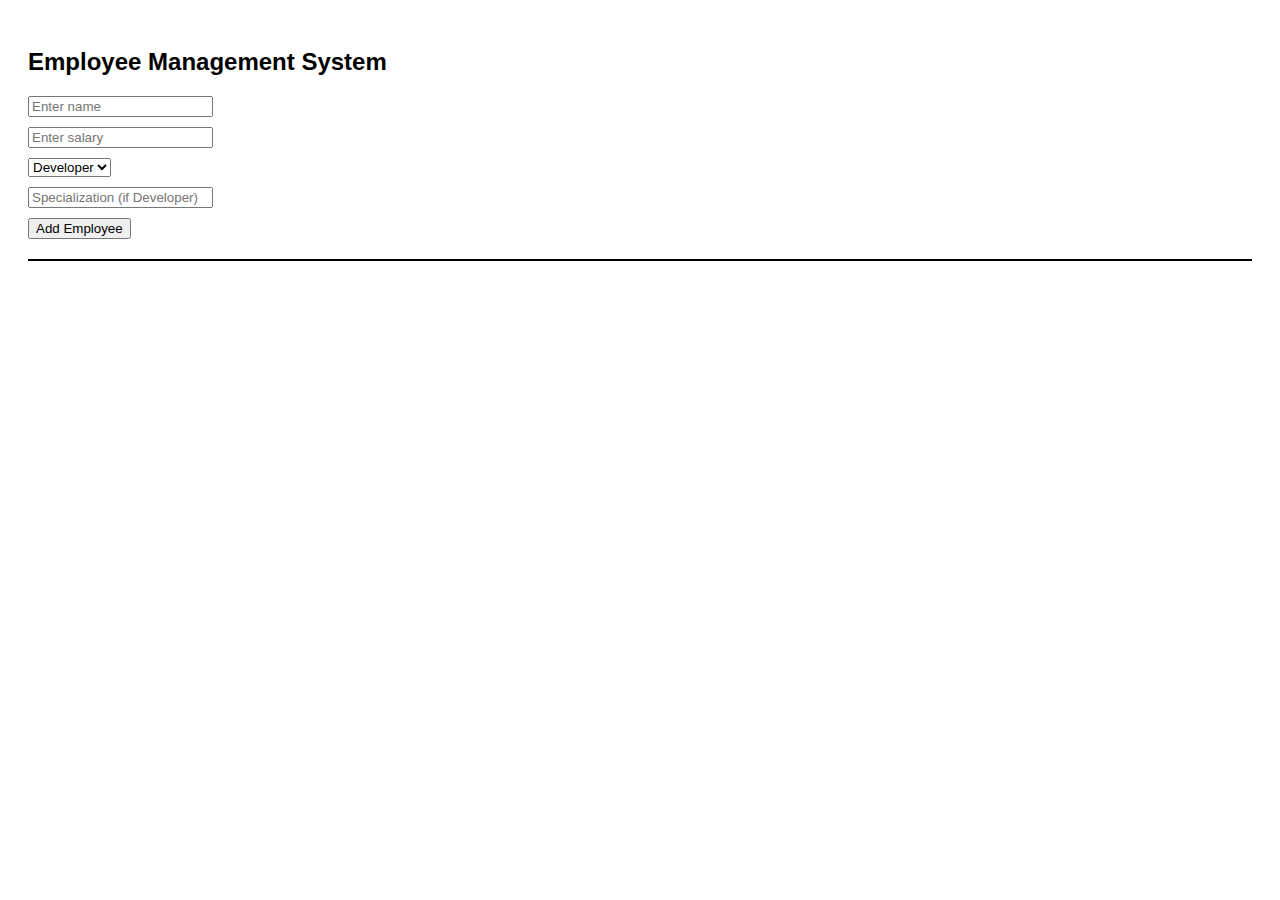
<file: index.html>
<!DOCTYPE html>
<html lang="en">
<head>
  <meta charset="UTF-8" />
  <meta name="viewport" content="width=device-width, initial-scale=1.0"/>
  <title>Employee Management</title>
  <style>
    body {
      font-family: sans-serif;
      padding: 20px;
    }
    .form-group {
      margin-bottom: 10px;
    }
    #employee-list {
      margin-top: 20px;
      border-top: 2px solid black;
      padding-top: 10px;
    }
  </style>
</head>
<body>
  <h2>Employee Management System</h2>

  <div class="form-group">
    <input type="text" id="name" placeholder="Enter name" />
  </div>

  <div class="form-group">
    <input type="number" id="salary" placeholder="Enter salary" />
  </div>

  <div class="form-group">
    <select id="role">
      <option value="Developer">Developer</option>
      <option value="Manager">Manager</option>
    </select>
  </div>

  <div class="form-group" id="extra-field">
    <input type="text" id="special" placeholder="Specialization (if Developer)" />
  </div>

  <button id="addBtn">Add Employee</button>

  <div id="employee-list"></div>

  <script src="script.js"></script>
</body>
</html>
</file>
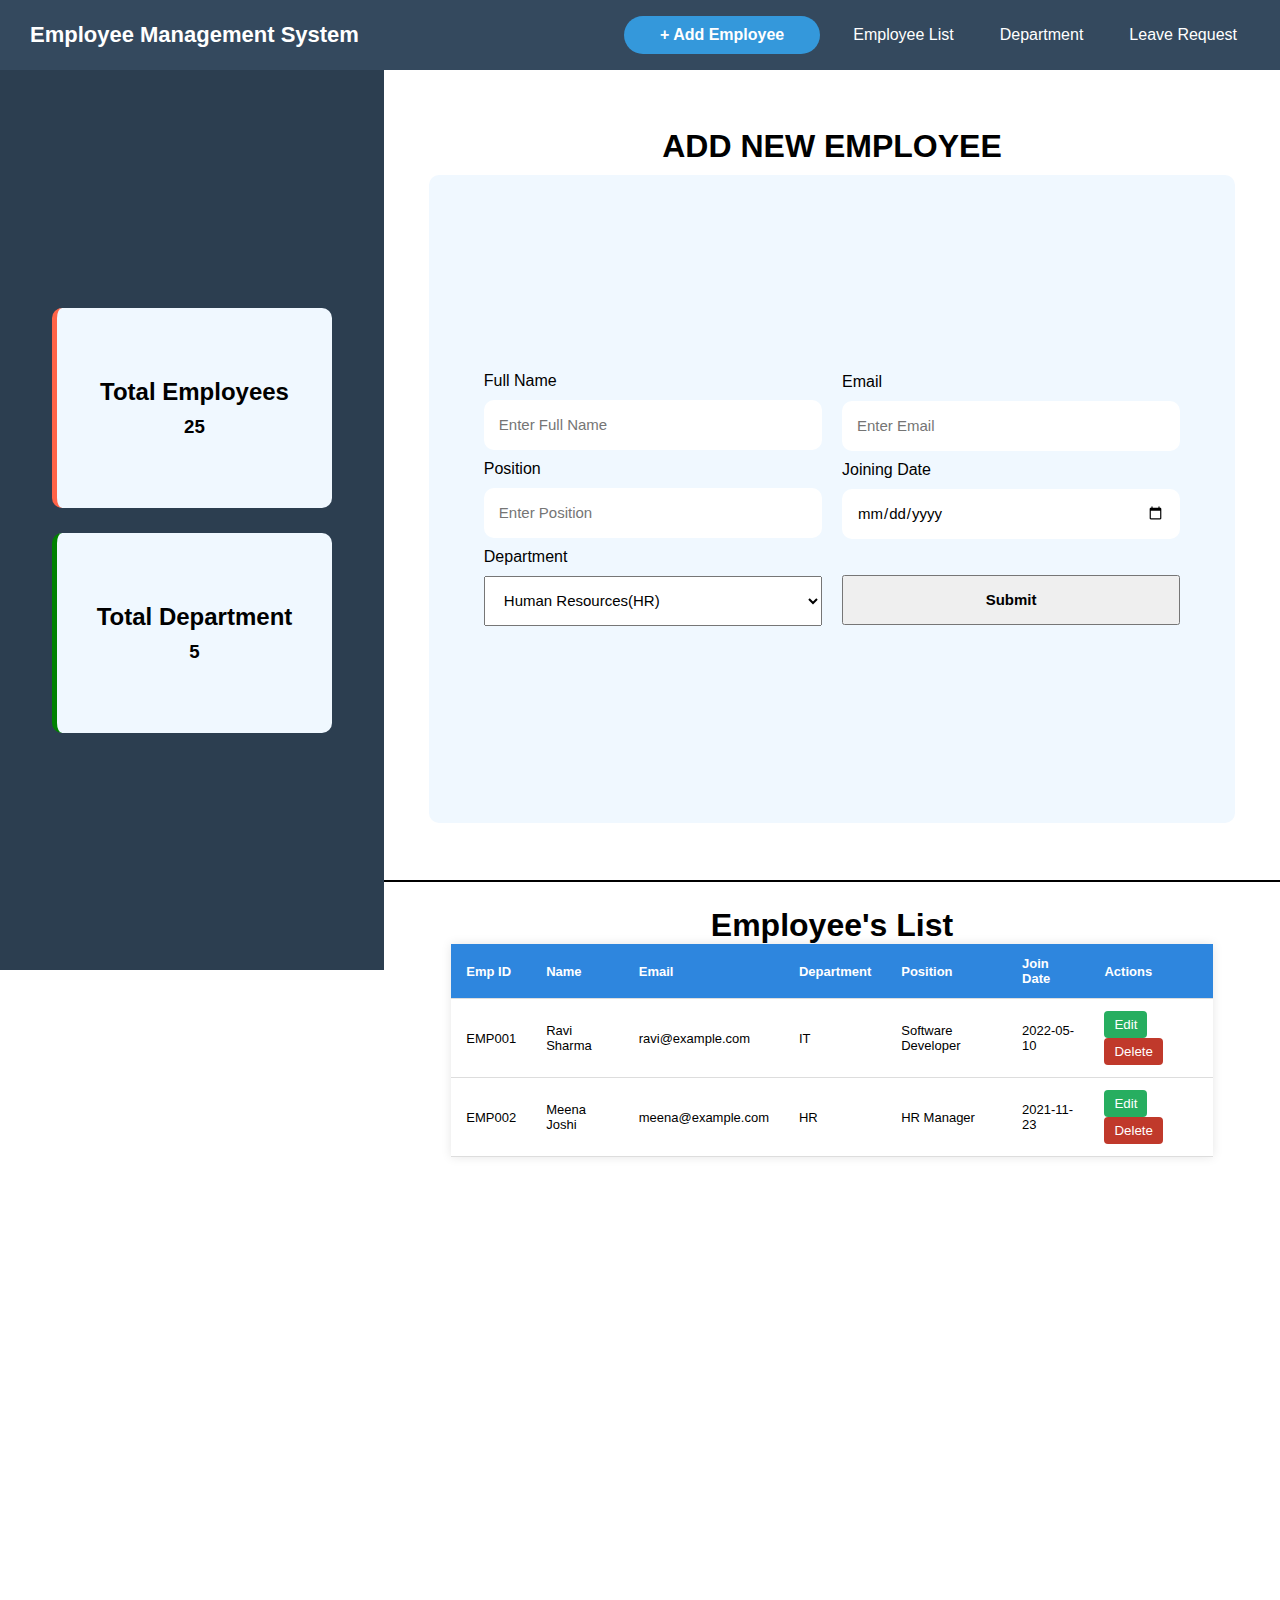
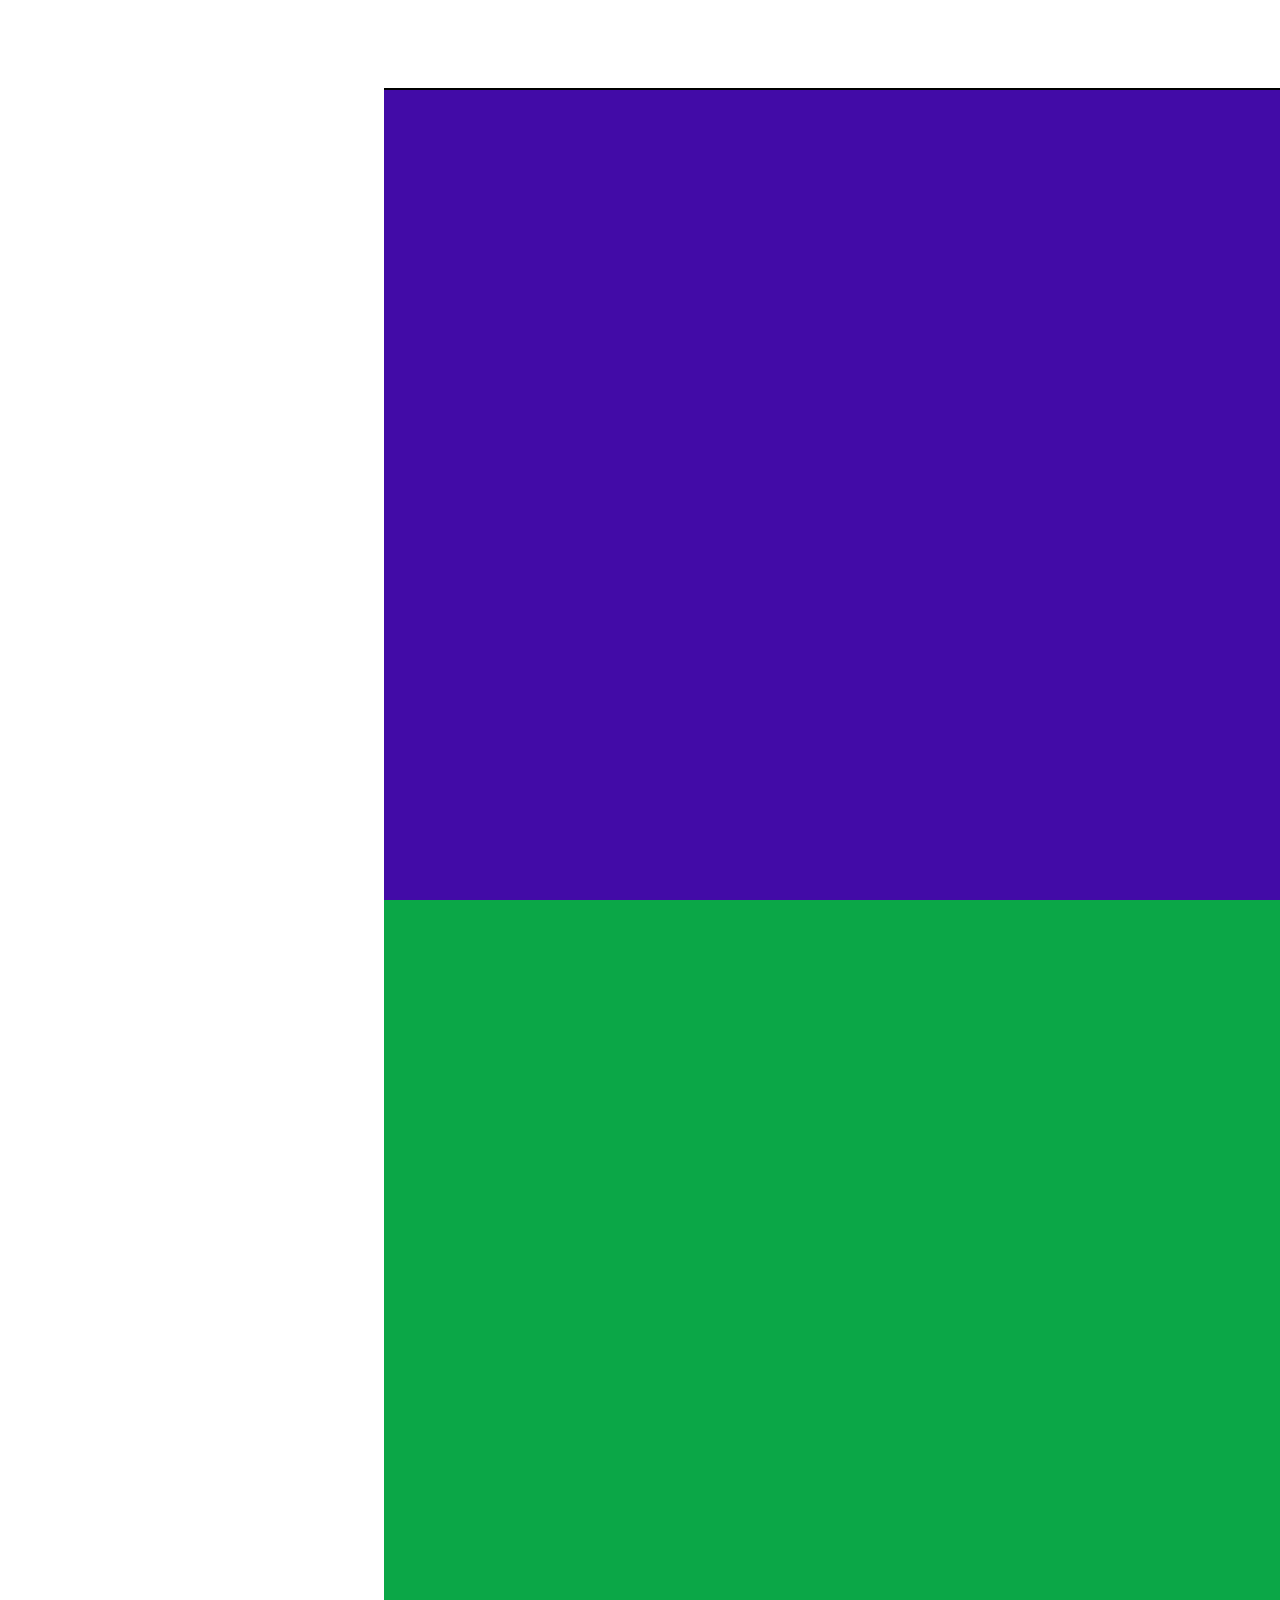
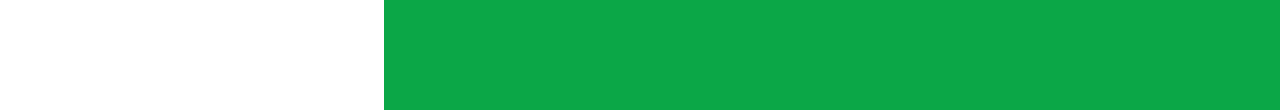
<file: dashboard.html>
<!DOCTYPE html>
<html lang="en">
  <head>
    <meta charset="UTF-8" />
    <meta name="viewport" content="width=device-width, initial-scale=1.0" />
    <title>EMS</title>
    <link rel="stylesheet" href="dashboard.css" />
  </head>
  <body>
    <div class="header">
      <h1>Employee Management System</h1>
      <ul>
        <li id="add-btn"><a href="#add-emp">+ Add Employee </a></li>
        <li><a href="#emp-list">Employee List</a></li>
        <li><a href="#department">Department</a></li>
        <li><a href="#leave-req">Leave Request</a></li>
      </ul>
    </div>

    <div class="main">
      <div class="dashboard">
        <div class="box" id="box-1">
          <h2>Total Employees</h2>
          <h3>25</h3>
        </div>
        <div class="box" id="box-2">
          <h2>Total Department</h2>
          <h3>5</h3>
        </div>
      </div>

      <div class="pages">
        <div class="add-emp" id="add-emp">
          <h1>Add New Employee</h1>
          <form action="">
            <div class="left">
              <label for="fullName">Full Name</label>
              <input
                type="text"
                id="fullName"
                name="fullName"
                placeholder="Enter Full Name"
              />
             

              <label for="email">Position</label>
              <input
                type="text"
                id="role"
                name="role"
                placeholder="Enter Position"
              />

              <label for="department">Department</label>
              <select name="department" id="department">
                <option value="" disabled>Department</option>
                <option value="hr">Human Resources(HR)</option>
                <option value="sales">Sales</option>
                <option value="it">Information Technology</option>
              </select>
            </div>
            <div class="right">
               <label for="email">Email</label>
              <input
                type="email"
                id="email"
                name="email"
                placeholder="Enter Email"
              />
              <label for="date">Joining Date</label>
              <input type="date" id="date" name="date">
              <button>Submit</button>
            </div>

            
          </form>
        </div>

        <div class="emp-list" id="emp-list">
          <h1>Employee's List</h1>

          <table>
            <thead>
              <tr>
                <th>Emp ID</th>
                <th>Name</th>
                <th>Email</th>
                <th>Department</th>
                <th>Position</th>
                <th>Join Date</th>
                <th>Actions</th>
              </tr>
            </thead>
            <tbody>
              <tr>
                <td>EMP001</td>
                <td>Ravi Sharma</td>
                <td>ravi@example.com</td>
                <td>IT</td>
                <td>Software Developer</td>
                <td>2022-05-10</td>
                <td class="action-buttons">
                  <button class="edit-btn">Edit</button>
                  <button class="delete-btn">Delete</button>
                </td>
              </tr>
              <tr>
                <td>EMP002</td>
                <td>Meena Joshi</td>
                <td>meena@example.com</td>
                <td>HR</td>
                <td>HR Manager</td>
                <td>2021-11-23</td>
                <td class="action-buttons">
                  <button class="edit-btn">Edit</button>
                  <button class="delete-btn">Delete</button>
                </td>
              </tr>
              <!-- Add more employee rows here -->
            </tbody>
          </table>
        </div>
        <div class="department" id="department"></div>
        <div class="leave-req" id="leave-req"></div>
      </div>
    </div>
  </body>
</html>
</file>
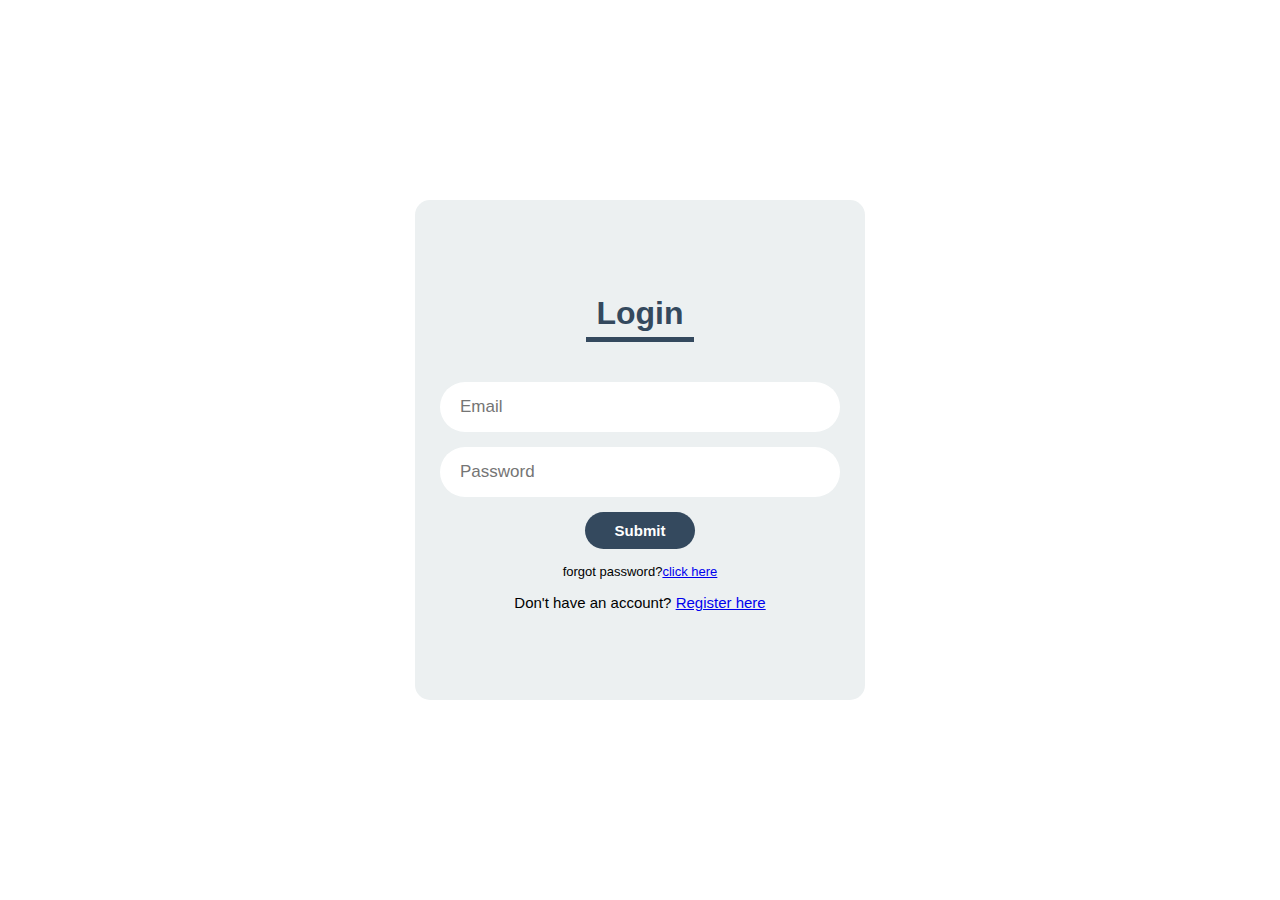
<file: login.html>
<!DOCTYPE html>
<html lang="en">
<head>
    <meta charset="UTF-8">
    <meta name="viewport" content="width=device-width, initial-scale=1.0">
    <title>Login</title>
    <link rel="stylesheet" href="login.css">
</head>
<body>
     <div class="login-container">
        <h1>Login</h1>
        <input type="email" id="log-email" placeholder="Email">
        <input type="password" id="log-password" placeholder="Password">
        <button id="log-btn">Submit</button>
        <h2>forgot password?<a href="#">click here</a></h2>
        <h3>Don't have an account? <a href="registration.html">Register here</a></h3>

     </div>

       <script src="script.js"></script>
</body>
</html>
</file>
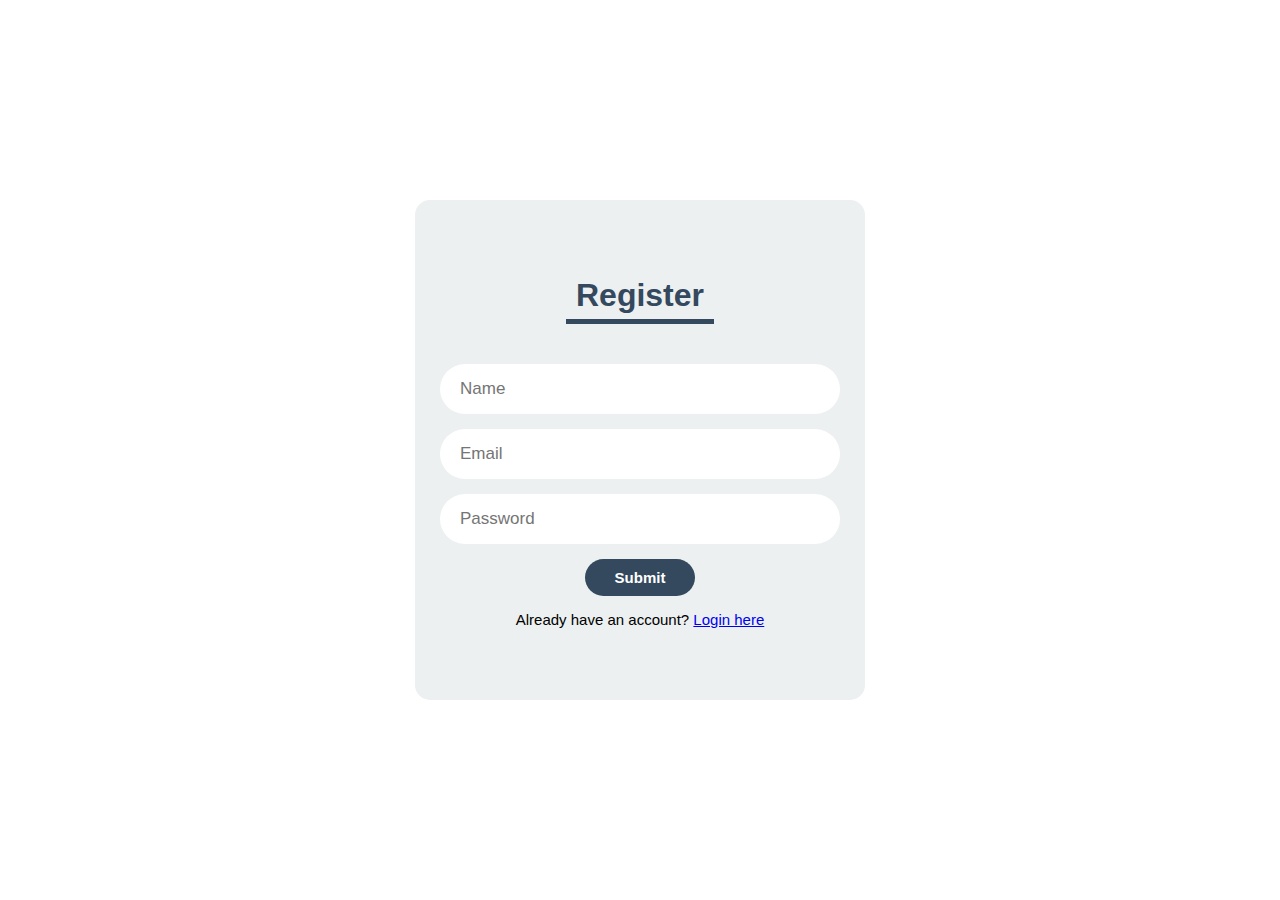
<file: registration.html>
<!DOCTYPE html>
<html lang="en">
<head>
    <meta charset="UTF-8">
    <meta name="viewport" content="width=device-width, initial-scale=1.0">
    <title>Register</title>
    <link rel="stylesheet" href="registration.css">
</head>
<body>
     <div class="register-container">
        <h1>Register </h1>
        <input type="text" id="username" placeholder="Name">
        <input type="email" id="email" placeholder="Email">
        <input type="password" id="password" placeholder="Password">
        <button id="register-btn">Submit</button>
        <h3>Already have an account? <a href="login.html">Login here</a></h3>

     </div>

       <script src="script.js"></script>

</body>
</html>
</file>
<file: dashboard.css>
*{
    margin: 0;
    padding: 0;
    box-sizing: border-box;
    font-family: sans-serif;
        scroll-behavior: smooth;

}
body{
    width: 100vw;
    height: 100%;
}
.header{
    width: 100%;
    height: 70px;
    background-color:#34495e;
    display: flex;
    align-items: center;
    justify-content: space-between;
    padding: 0 30px;
    position: fixed;
    top: 0;
    z-index: 5;
}
.header h1{
    font-size: 22px;
    color: white;
}
.header ul{
    display: flex;
    align-items: center;
    justify-content: space-around;
    gap: 20px;
    list-style: none;
}
.header ul li a{
    text-decoration: none;
    color: white;
    padding: 8px 13px;
    cursor: pointer;
}
#add-btn{
    padding: 10px 23px;
    font-weight: 700;
    color: white;
    background-color: #3498db;
    border-radius: 25px;
    transition: all 0.2s ease;
}
#add-btn:hover{
    background-color: #2980b9;
    cursor: pointer;
}
.main{
    width: 70%;
    margin-left: 30%;
    height: calc(100vh - 70px);
    display: flex;
}
.dashboard{
    width: 30%;
    height: 100%;
    background-color: #2c3e50;
    position: fixed;
    left: 0;
    top: 70px;
    display: flex;
    flex-direction: column;
    align-items: center;
    justify-content: center;
    gap: 25px;


}
.box{
    width: 280px;
    height: 200px;
    display: flex;
    flex-direction: column;
    align-items: center;
    justify-content: center;
    gap: 10px;
    border-radius: 10px;
    background-color: aliceblue;
}
#box-1{
    border-left: 5px solid tomato;
}
#box-2{
        border-left: 5px solid green;

}

.pages{
    width: 100%;
    height: 100%;
    margin-top: 70px;
}
.add-emp{
    width: 100%;
    height: 90vh;
    display: flex;
    flex-direction: column;
    gap: 10px;
    align-items: center;
    justify-content: center;
    /* background-color: yellow; */
}
.add-emp h1{
    text-transform: uppercase;
}
.add-emp form{
    width: 90%;
    height: 80%;
    /* border: 2px solid black; */
    border-radius: 10px;
    background-color: aliceblue;
    display: flex;
    align-items: center;
    justify-content: center;
    padding: 55px;
    gap: 20px;
}
.left{
    width: 50%;
    height: 100%;
    display: flex;
    flex-direction: column;
    justify-content: center;
    gap: 10px;
}
.right{
    width: 50%;
    height: 100%;
     display: flex;
    flex-direction: column;
    justify-content: center;
    gap: 10px;
}
.add-emp form input{
    width: 100%;
    height: 50px;
    padding: 0 15px;
    font-size: 15px;
    border-radius: 10px;
    border: none;
}
.add-emp form select{
    height: 50px;
    padding-left: 15px;
    font-size: 15px;
}
.add-emp form .right button{
    padding: 12px;
    font-size: 15px;
    font-weight: 700;
    height: 50px;
    margin-top: 26px;
}
.emp-list{
     width: 100%;
    height: 90vh;
    border-top: 2px solid black;
    border-bottom: 2px solid black;
    display: flex;
    flex-direction: column;
    align-items: center;
    padding: 25px;
}
table {
      width: 90%;
      border-collapse: collapse;
      box-shadow: 0 0 10px rgba(0,0,0,0.1);
      font-size: 13px;
    }

    thead {
      background-color: #2e86de;
      color: white;
    }

    th, td {
      padding: 12px 15px;
      text-align: left;
      border-bottom: 1px solid #ddd;
    }

    tbody tr:hover {
      background-color: #f1f1f1;
    }

    .action-buttons button {
      margin-right: 5px;
      padding: 6px 10px;
      border: none;
      border-radius: 4px;
      cursor: pointer;
    }

    .edit-btn {
      background-color: #27ae60;
      color: white;
    }

    .delete-btn {
      background-color: #c0392b;
      color: white;
    }
.department{
     width: 100%;
    height: 90vh;
    background-color: rgb(66, 11, 167);
}
.leave-req{
      width: 100%;
    height: 90vh;
    background-color: rgb(11, 167, 71);
}
</file>
<file: login.css>
*{
    margin: 0;
    padding: 0;
    box-sizing: border-box;
    font-family: sans-serif;
}
body{
    width: 100vw;
    height: 100vh;
    display: flex;
    align-items: center;
    justify-content: center;
}
.login-container{
    width: 450px;
    height: 500px;
    padding: 0 25px;
    background-color: #ecf0f1;
    display: flex;
    gap: 15px;
    flex-direction: column;
    align-items: center;
    justify-content: center;
    border-radius: 15px;
}
.login-container h1{
    margin-bottom: 25px;
    color: #34495e;
    border-bottom: 5px solid #34495e;
    padding: 5px 10px;
}

.login-container input{
    width: 100%;
    height: 50px;
    padding: 20px;
    font-size: 17px;
    border-radius: 25px;
    border: none;

}
button{
    padding: 10px 30px;
    border-radius: 25px;
    border: none;
    font-size: 15px;
    font-weight: 700;
    background-color: #34495e;
    color: white;
    transition: all 0.3s ease;
}
button:hover{
    background-color: #2c3e50;
}
.login-container h2{
    font-size: 13px;
    font-weight: 500;
}
.login-container h3{
    font-size: 15px;
    font-weight: 500;
}
</file>
<file: registration.css>
*{
    margin: 0;
    padding: 0;
    box-sizing: border-box;
    font-family: sans-serif;
}
body{
    width: 100vw;
    height: 100vh;
    display: flex;
    align-items: center;
    justify-content: center;
}
.register-container{
    width: 450px;
    height: 500px;
    padding: 0 25px;
    background-color: #ecf0f1;
    display: flex;
    gap: 15px;
    flex-direction: column;
    align-items: center;
    justify-content: center;
    border-radius: 15px;
}
.register-container h1{
    margin-bottom: 25px;
    color: #34495e;
    border-bottom: 5px solid #34495e;
    padding: 5px 10px;
}

.register-container input{
    width: 100%;
    height: 50px;
    padding: 20px;
    font-size: 17px;
    border-radius: 25px;
    border: none;

}
button{
    padding: 10px 30px;
    border-radius: 25px;
    border: none;
    font-size: 15px;
    font-weight: 700;
    background-color: #34495e;
    color: white;
    cursor: pointer;
}
button:hover{
    background-color: #2c3e50;
}
.register-container h2{
    font-size: 13px;
    font-weight: 500;
}
.register-container h3{
    font-size: 15px;
    font-weight: 500;
}
</file>
